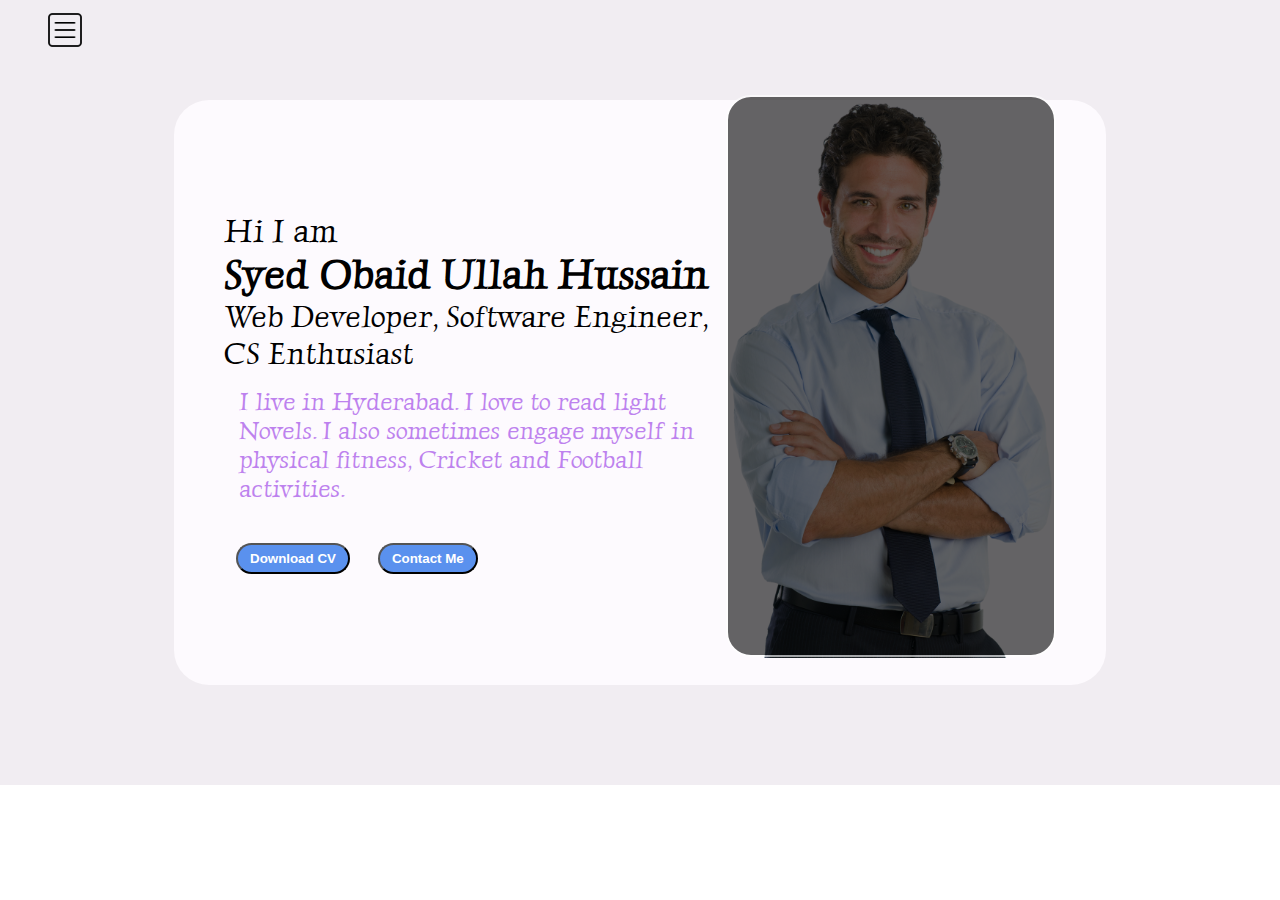
<file: index.html>
<!DOCTYPE html>
<html lang="en">
<head>
    <meta charset="UTF-8">
    <meta http-equiv="X-UA-Compatible" content="IE=edge">
    <meta name="viewport" content="width=device-width, initial-scale=1.0">
    <title>Syed Obaid Ullah HussainPersonal Portpolio</title>
    <link rel="stylesheet" href="style.css">
</head>
<body>
    <div class="container">
        <div class="sidebar sidebar-go">
            <img class="logo" src="logo1.ico" alt="Obaid">
            <nav>
                <ul>
                    <li><a href="/"> Home </a></li>
                    <li><a href="/intro.html"> My Intro </a></li>
                    <li><a href="/projects.html"> Projects </a></li>
                    <li><a href="/Contact.html"> Contact </a></li>
                    <li><a href="/blogs.html"> Blogs </a></li>
                </ul>
            </nav>
        </div>
        <div class="main">
            <div class="hamburger">
                <img class="ham" src="menu.png" alt="Menu" srcset="" width="40">
                <img class="cross" src="xicon.png" alt="closeMenu" srcset="" width="40">
            </div>
            <div class="infoContainer">
                <div class="devInfo">
                    <div class="hello">Hi I am</div>
                    <div class="name">Syed Obaid Ullah Hussain</div>
                    <div class="about">Web Developer, Software Engineer, CS Enthusiast</div>
                    <div class="desc">I live in Hyderabad. I love to read light Novels. I also sometimes engage myself in physical fitness, Cricket and Football activities. </div>
                    <div class="buttons">
                        <button class="btn">Download CV</button>
                        <button class="btn">Contact Me</button>
                    </div>
                </div>
                <div class="devPic">
                    <img src="dev2.png" alt="Developer">
                    <div id="picBack"></div>
                </div>
            </div>
        </div>
    </div>
        <script src="index.js"></script>
</body>
</html>
</file>
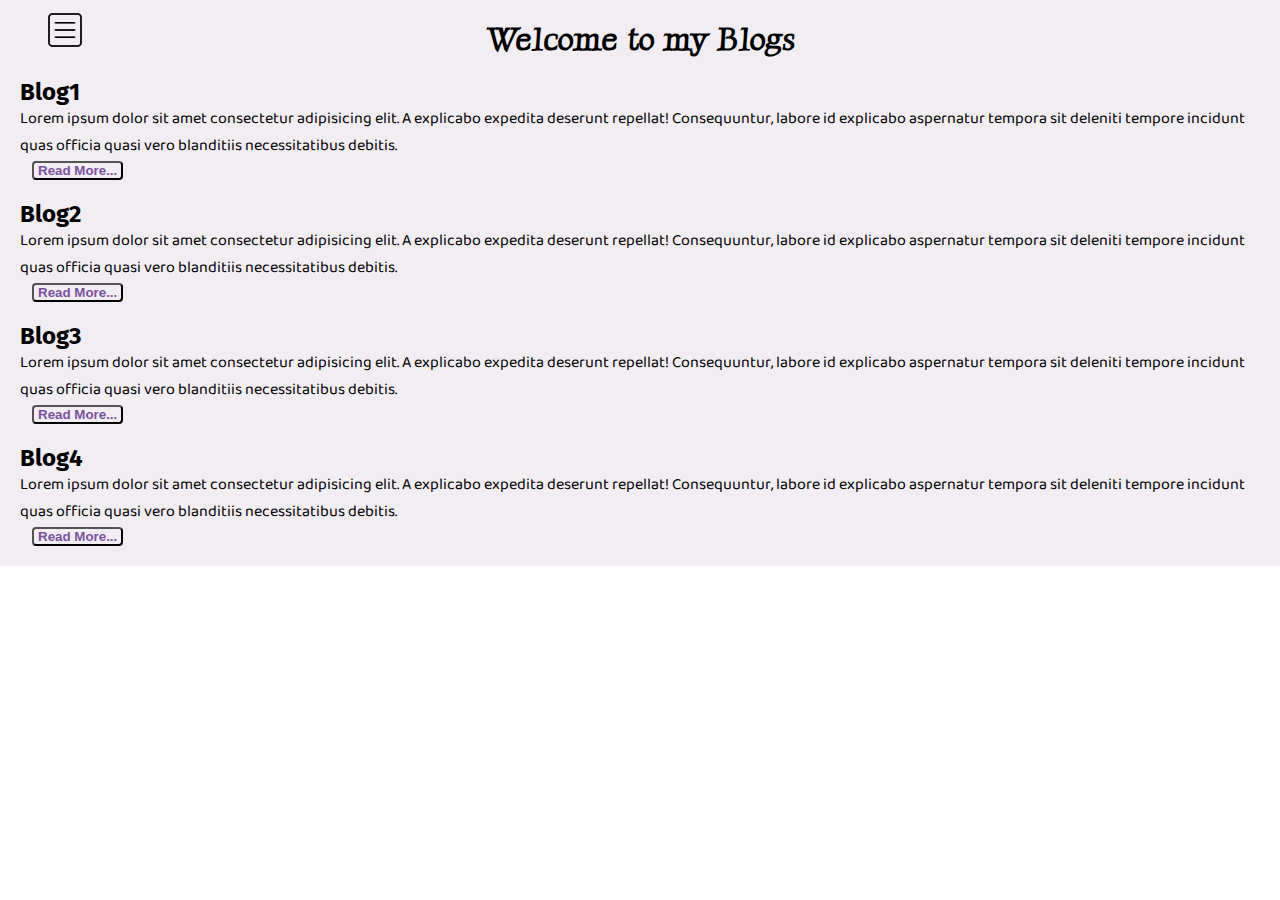
<file: blogs.html>
<!DOCTYPE html>
<html lang="en">

<head>
    <meta charset="UTF-8">
    <meta http-equiv="X-UA-Compatible" content="IE=edge">
    <meta name="viewport" content="width=device-width, initial-scale=1.0">
    <title>Syed Obaid Ullah HussainPersonal Portpolio</title>
    <link rel="stylesheet" href="style.css">
</head>

<body>
    <div class="container">
        <div class="sidebar sidebar-go">
            <img src="logo.ico" alt="Obaid">
            <nav>
                <ul>
                    <li><a href="/index.html"> Home </a></li>
                    <li><a href="/intro.html"> My Intro </a></li>
                    <li><a href="/projects.html"> Projects </a></li>
                    <li><a href="/Contact.html"> Contact </a></li>
                    <li><a href="/"> Blogs </a></li>
                </ul>
            </nav>
        </div>
        <div class="main" style=" height:auto;">
            <div class="hamburger">
                <img class="ham" src="menu.png" alt="Menu" srcset="" width="40">
                <img class="cross" src="xicon.png" alt="closeMenu" srcset="" width="40">
            </div>
            <div class="blogContainer">
                <h1>Welcome to my Blogs</h1>
                <div class="blogItem">
                    <h2>Blog1</h2>
                    <p>Lorem ipsum dolor sit amet consectetur adipisicing elit. A explicabo expedita deserunt repellat!
                        Consequuntur, labore id explicabo aspernatur tempora sit deleniti tempore incidunt quas officia
                        quasi vero blanditiis necessitatibus debitis.</p>
                    <button class="btn bt-sm">Read More...</button>
                </div>
                <div class="blogItem">
                    <h2>Blog2</h2>
                    <p>Lorem ipsum dolor sit amet consectetur adipisicing elit. A explicabo expedita deserunt repellat!
                        Consequuntur, labore id explicabo aspernatur tempora sit deleniti tempore incidunt quas officia
                        quasi vero blanditiis necessitatibus debitis.</p>
                    <button class="btn bt-sm">Read More...</button>
                </div>
                <div class="blogItem">
                    <h2>Blog3</h2>
                    <p>Lorem ipsum dolor sit amet consectetur adipisicing elit. A explicabo expedita deserunt repellat!
                        Consequuntur, labore id explicabo aspernatur tempora sit deleniti tempore incidunt quas officia
                        quasi vero blanditiis necessitatibus debitis.</p>
                    <button class="btn bt-sm">Read More...</button>
                </div>
                <div class="blogItem">
                    <h2>Blog4</h2>
                    <p>Lorem ipsum dolor sit amet consectetur adipisicing elit. A explicabo expedita deserunt repellat!
                        Consequuntur, labore id explicabo aspernatur tempora sit deleniti tempore incidunt quas officia
                        quasi vero blanditiis necessitatibus debitis.</p>
                    <button class="btn bt-sm">Read More...</button>
                </div>
            </div>
        </div>
    </div>
    <script src="index.js"></script>
</body>

</html>
</file>
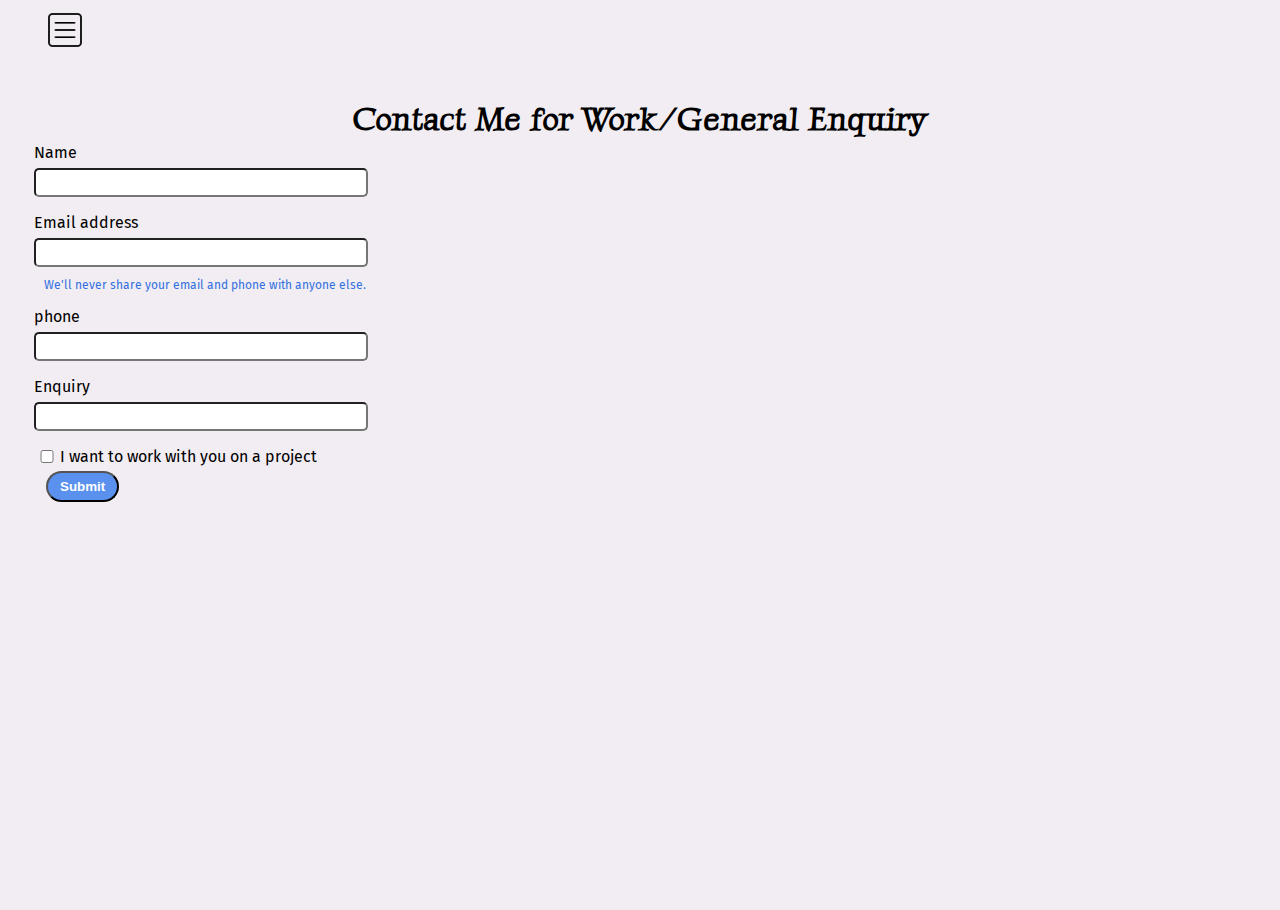
<file: Contact.html>
<!DOCTYPE html>
<html lang="en">
<head>
    <meta charset="UTF-8">
    <meta http-equiv="X-UA-Compatible" content="IE=edge">
    <meta name="viewport" content="width=device-width, initial-scale=1.0">
    <title>Syed Obaid Ullah HussainPersonal Portpolio</title>
    <link rel="stylesheet" href="style.css">
</head>
<body>
    <div class="container">
        <div class="sidebar sidebar-go">
            <img src="logo.ico" alt="Obaid">
            <nav>
                <ul>
                    <li><a href="/index.html"> Home </a></li>
                    <li><a href="/intro.html"> My Intro </a></li>
                    <li><a href="/projects.html"> Projects </a></li>
                    <li><a href="/"> Contact </a></li>
                    <li><a href="/blogs.html"> Blogs </a></li>
                </ul>
            </nav>
        </div>
        <div class="main" style="height: 100%; ">
            <div class="hamburger">
                <img class="ham" src="menu.png" alt="Menu" srcset="" width="40">
                <img class="cross" src="xicon.png" alt="closeMenu" srcset="" width="40">
            </div>
            <div class="contactForm">
            <h1>Contact Me for Work/General Enquiry</h1>
                <form>
                    <div class="mb-3">
                        <label for="name" class="form-label"> Name</label>
                        <input type="text" class="form-control" id="name" aria-describedby="emailHelp">
                    </div>
                    <div class="mb-3">
                        <label for="email" class="form-label">Email address</label>
                        <input type="email" class="form-control" id="email" aria-describedby="emailHelp">
                        <div id="emailHelp" class="form-text">We'll never share your email and phone with anyone else.</div>
                    </div>
                    <div class="mb-3">
                        <label for="phone" class="form-label">phone</label>
                        <input type="tel" class="form-control" id="phone">
                    </div>
                    <div class="mb-3">
                        <label for="enquiry" class="form-label">Enquiry</label>
                        <input type="text" class="form-control" id="enquiry">
                    </div>
                    <div class="mb-3" id="form-check">
                        <input type="checkbox" class="form-check-input" id="isClient">
                        <label class="form-check-label" for="isClient">I want to work with you on a project</label>
                    </div>
                        <button type="submit" class="btn">Submit</button>
                </form>
            </div>
        </div>
    </div>
    <script src="index.js"></script>
</body>
</html>
</file>
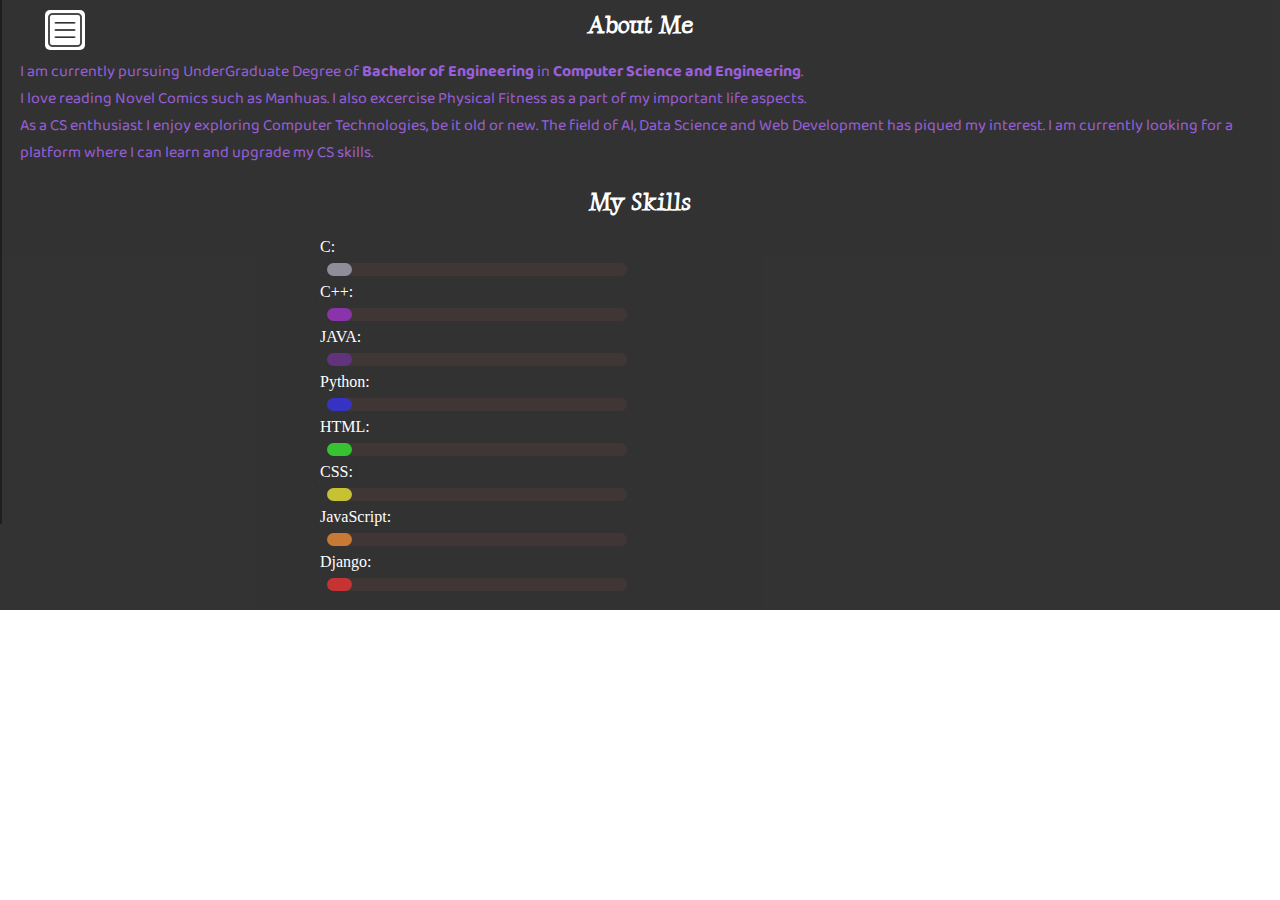
<file: intro.html>
<!DOCTYPE html>
<html lang="en">

<head>
    <meta charset="UTF-8">
    <meta http-equiv="X-UA-Compatible" content="IE=edge">
    <meta name="viewport" content="width=device-width, initial-scale=1.0">
    <title>Syed Obaid Ullah HussainPersonal Portpolio</title>
    <link rel="stylesheet" href="style.css">
</head>

<body>
    <div class="container">
        <div class="sidebar sidebar-go">
            <img src="logo.ico" alt="Obaid">
            <nav>
                <ul>
                    <li><a href="/index.html"> Home </a></li>
                    <li><a href="/"> My Intro </a></li>
                    <li><a href="/projects.html"> Projects </a></li>
                    <li><a href="/Contact.html"> Contact </a></li>
                    <li><a href="/blogs.html"> Blogs </a></li>
                </ul>
            </nav>
        </div>
        <div class="main bl-bk">
            <div class="hamburger">
                <img class="ham" style="background-color: white; border-radius: 5px;" src="menu.png" alt="Menu" srcset="" width="40">
                <img class="cross" src="xicon.png" alt="closeMenu" srcset="" width="40">
            </div>
            <div class="intro" >
                <h2>About Me</h2>
                <p>I am currently pursuing UnderGraduate Degree of <strong>Bachelor of Engineering</strong> in <strong>Computer Science and
                    Engineering</strong>. <br> I love reading Novel Comics such as Manhuas. I also excercise Physical Fitness as a part of my important life aspects.<br> As a CS enthusiast I enjoy exploring
                    Computer Technologies, be it old or new. The field of AI, Data Science and Web Development has
                    piqued my interest. I am currently looking for a platform where I can learn and upgrade my CS skills.
                </p>
                <div class="mySkills"></div>
                <h2>My Skills</h2>
                <div class="skillContainer">
                    C: <div class="skill">
                        <div class="box" id="c"></div>
                    </div>
                    C++: <div class="skill">
                        <div class="box" id="cpp"></div>
                    </div>
                    JAVA: <div class="skill">
                        <div class="box" id="java"></div>
                    </div>
                    Python: <div class="skill">
                        <div class="box" id="py"></div>
                    </div>
                    HTML: <div class="skill">
                        <div class="box" id="html"></div>
                    </div>
                    CSS: <div class="skill">
                        <div class="box" id="css"></div>
                    </div>
                    JavaScript: <div class="skill">
                        <div class="box" id="js"></div>
                    </div>
                    Django: <div class="skill">
                        <div class="box" id="django"></div>
                    </div>

                </div>
            </div>


        </div>

    </div>
    <script src="index.js"></script>
</body>

</html>
</file>
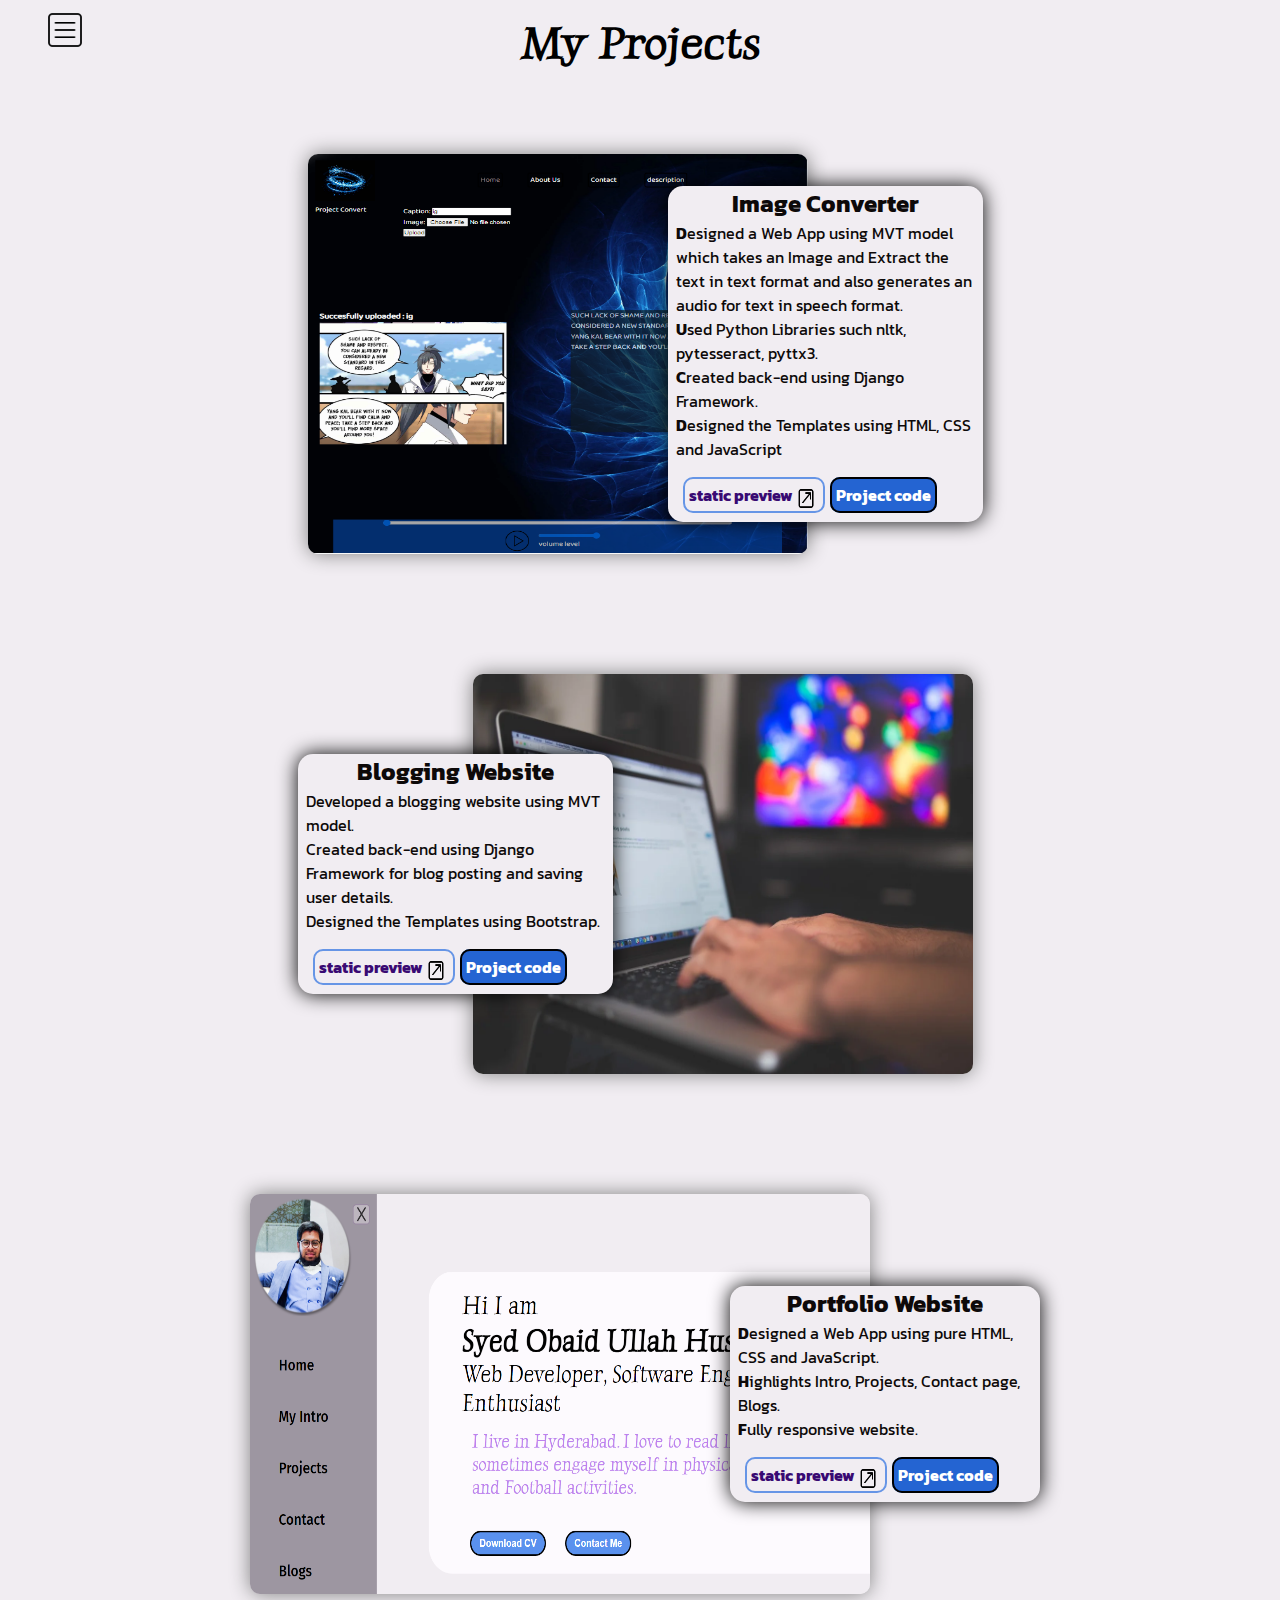
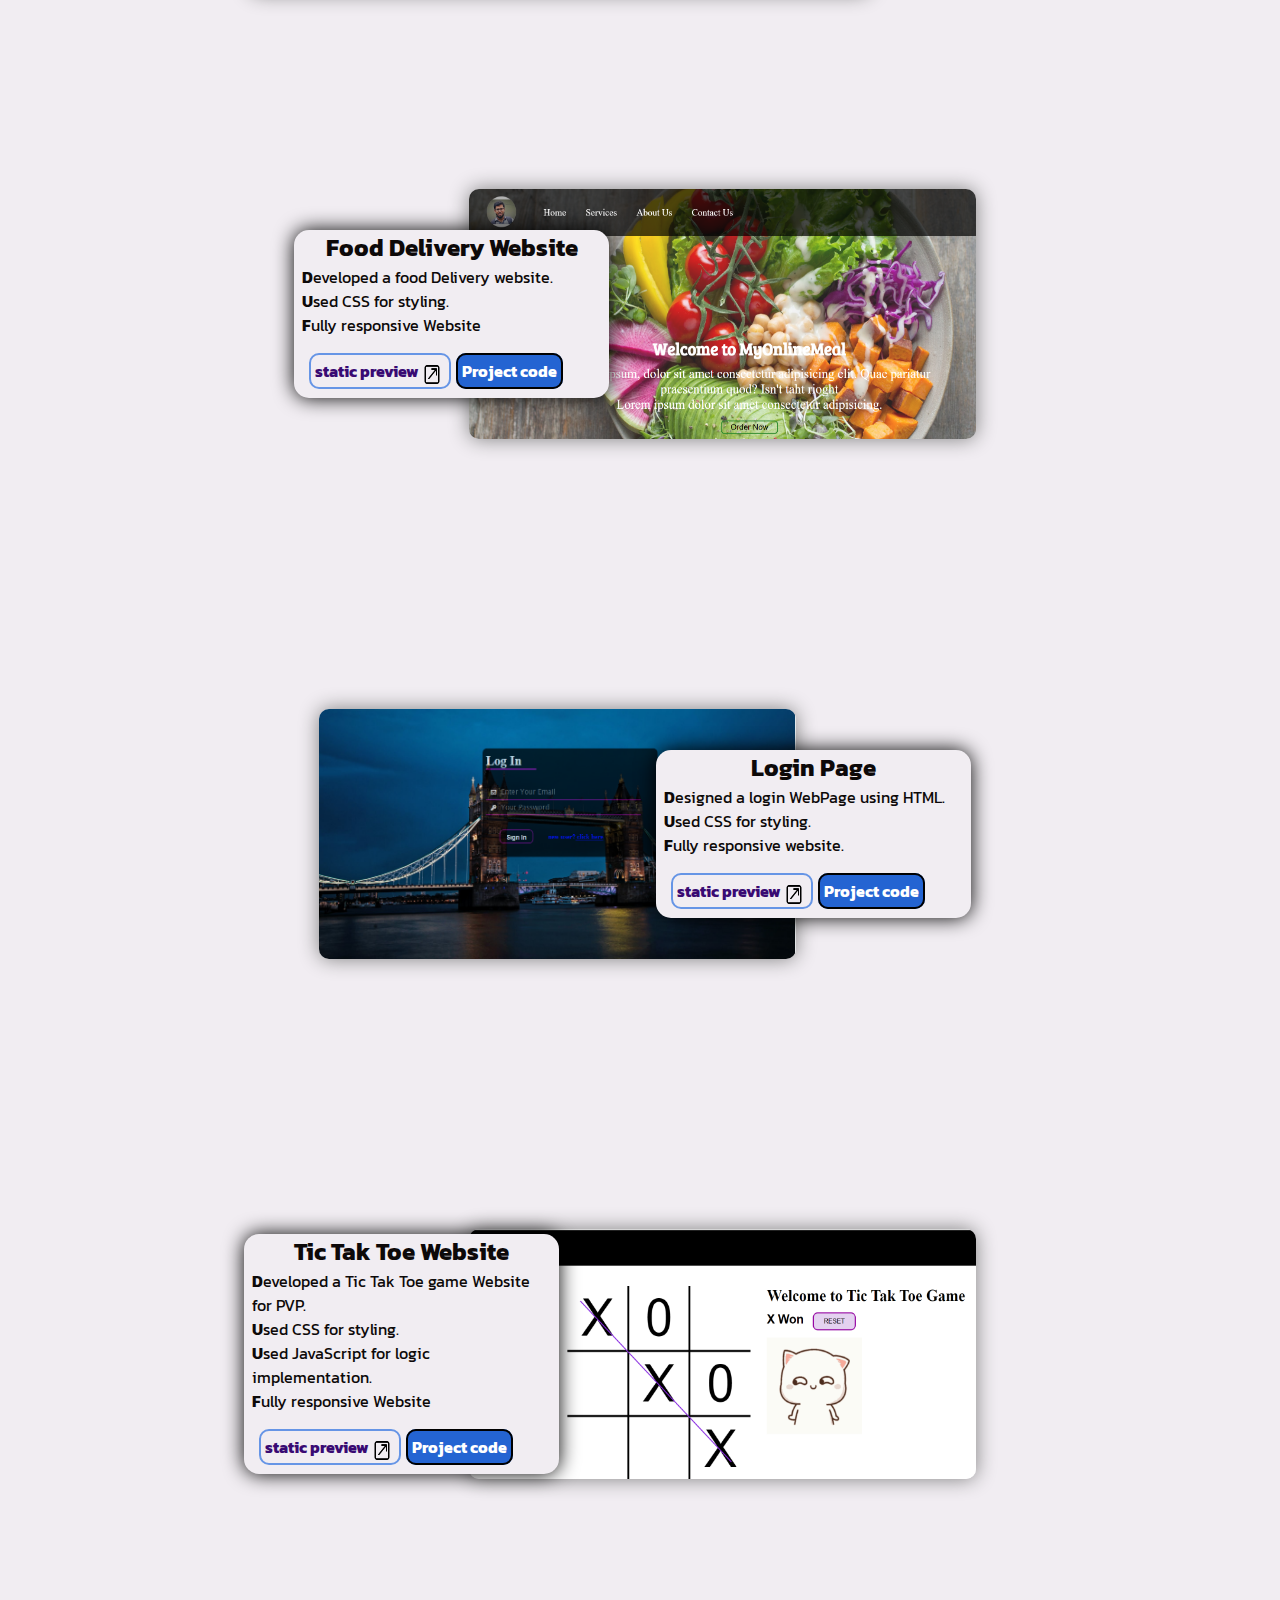
<file: projects.html>
<!DOCTYPE html>
<html lang="en">

<head>
    <meta charset="UTF-8">
    <meta http-equiv="X-UA-Compatible" content="IE=edge">
    <meta name="viewport" content="width=device-width, initial-scale=1.0">
    <title>Syed Obaid Ullah HussainPersonal Portpolio</title>
    <link rel="stylesheet" href="style.css">
</head>

<body>
    <div class="container">
        <div class="sidebar sidebar-go">
            <img src="logo.ico" alt="Obaid">
            <nav>
                <ul>
                    <li><a href="/index.html"> Home </a></li>
                    <li><a href="/intro.html"> My Intro </a></li>
                    <li><a href="/"> Projects </a></li>
                    <li><a href="/Contact.html"> Contact </a></li>
                    <li><a href="/blogs.html"> Blogs </a></li>
                </ul>
            </nav>
        </div>
        <div class="main" style=" position: relative;">
            <div class="hamburger">
                <img class="ham" src="menu.png" alt="Menu" srcset="" width="40">
                <img class="cross" src="xicon.png" alt="closeMenu" srcset="" width="40">
            </div>
            <h1 class="projects">My Projects</h1>
            <div class="pr-boxes">
                <div class="pr-box">
                    <img class="pr-img " src="/imgconv.PNG" alt="">
                    <div class="pr-tx-box right">
                        <h2>Image Converter </h2>
                        <ul>
                            <li> <b>D</b>esigned a Web App using MVT model which takes an Image
                                and Extract the text in text format and also generates an audio for text in speech
                                format.</li>
                            <li> <b>U</b>sed Python Libraries such nltk, pytesseract, pyttx3.</li>
                            <li><b>C</b>reated back-end using Django Framework.</li>
                            <li><b>D</b>esigned the Templates using HTML, CSS and JavaScript</li>
                            <div class="pr-btns">
                                <a href="#" class="btn-outline"> <span class="st-btn"> static preview
                                        <img class="linking" src="/linking.png" alt="">
                                    </span></a>
                                <a href="#" class=" primary-btn">Project code</a>
                            </div>
                        </ul>
                    </div>
                    <!-- <p>Django, HTML, CSS, JavaScript, Bootstrap </p> -->
                </div>
                <div class="pr-box">
                    <img class="pr-img " src="/blog.webp" alt="">
                    <div class="pr-tx-box left">
                        <h2>Blogging Website</h2>
                        <ul>
                            <li>Developed a blogging website using MVT model. </li>
                            <li>Created back-end using Django Framework for blog posting and
                                saving user details.</li>
                            <li>Designed the Templates using Bootstrap.</li>
                            <div class="pr-btns">
                                <a href="#" class="btn-outline"> <span class="st-btn"> static preview
                                        <img class="linking" src="/linking.png" alt="">
                                    </span></a>
                                <a href="#" class=" primary-btn">Project code</a>
                            </div>
                        </ul>
                    </div>
                    <!-- <p>Django, HTML, CSS, JavaScript, Bootstrap </p> -->
                </div>
                <div class="pr-box">
                    <img class="pr-img " src="/prt1.PNG" style="width: 100%;" alt="">
                    <div class="pr-tx-box right" style="width: 400px;">
                        <h2>Portfolio Website</h2>
                        <ul>
                            <li> <b>D</b>esigned a Web App using pure HTML, CSS and JavaScript.</li>
                            <li> <b>H</b>ighlights Intro, Projects, Contact page, Blogs.</li>
                            <li><b>F</b>ully responsive website.</li>
                            <div class="pr-btns">
                                <a href="#" class="btn-outline"> <span class="st-btn"> static preview
                                        <img class="linking" src="/linking.png" alt="">
                                    </span></a>
                                <a href="#" class=" primary-btn">Project code</a>
                            </div>
                        </ul>
                    </div>
                    <!-- <p>Django, HTML, CSS, JavaScript, Bootstrap </p> -->
                </div>
                <div class="pr-box">
                    <img class="pr-img " src="/fooddel.PNG" style="width:70%; height: 50%; " alt="">
                    <div class="pr-tx-box left">
                        <h2>Food Delivery Website</h2>
                        <ul>
                            <li><b>D</b>eveloped a food Delivery website.</li>
                            <li><b>U</b>sed CSS for styling.</li>
                            <li> <b>F</b>ully responsive Website</li>
                            <div class="pr-btns">
                                <a href="#" class="btn-outline"> <span class="st-btn"> static preview
                                        <img class="linking" src="/linking.png" alt="">
                                    </span></a>
                                <a href="#" class=" primary-btn">Project code</a>
                            </div>
                        </ul>
                    </div>
                    <!-- <p>Django, HTML, CSS, JavaScript, Bootstrap </p> -->
                </div>
                <div class="pr-box">
                    <img class="pr-img " src="/login.PNG" style="width: 70%; height: 50%;" alt="">
                    <div class="pr-tx-box right">
                        <h2>Login Page</h2>
                        <ul>
                            <li> <b>D</b>esigned a login WebPage using HTML.</li>
                            <li> <b>U</b>sed CSS for styling.</li>
                            <li><b>F</b>ully responsive website.</li>
                            <div class="pr-btns">
                                <a href="#" class="btn-outline"> <span class="st-btn"> static preview
                                        <img class="linking" src="/linking.png" alt="">
                                    </span></a>
                                <a href="#" class=" primary-btn">Project code</a>
                            </div>
                        </ul>
                    </div>
                    <!-- <p>Django, HTML, CSS, JavaScript, Bootstrap </p> -->
                </div>
                <div class="pr-box">
                    <img class="pr-img " src="/tic.PNG" style="width: 70%; height: 50%;" alt="">
                    <div class="pr-tx-box left" style="right: 50px;">
                        <h2>Tic Tak Toe Website</h2>
                        <ul>
                            <li><b>D</b>eveloped a Tic Tak Toe game Website for PVP.</li>
                            <li><b>U</b>sed CSS for styling.</li>
                            <li><b>U</b>sed JavaScript for logic implementation.</li>
                            <li> <b>F</b>ully responsive Website</li>
                            <div class="pr-btns">
                                <a href="#" class="btn-outline"> <span class="st-btn"> static preview
                                        <img class="linking" src="/linking.png" alt="">
                                    </span></a>
                                <a href="#" class=" primary-btn">Project code</a>
                            </div>
                        </ul>
                    </div>
                    <!-- <p>Django, HTML, CSS, JavaScript, Bootstrap </p> -->
                </div>
            </div>
        </div>
    </div>
    <script src="index.js"></script>
</body>

</html>
</file>
<file: style.css>
@import url('https://fonts.googleapis.com/css2?family=Acme&family=Kanit&family=Kdam+Thmor+Pro&family=Heebo:wght@300&family=Arvo&family=Baloo+Bhai+2&family=Baloo+Bhaijaan+2&family=Bree+Serif&family=Comforter+Brush&family=Fira+Sans:ital,wght@0,500;1,400&family=Fjalla+One&family=Lobster&family=Luxurious+Roman&family=Permanent+Marker&family=Source+Code+Pro:ital@1&display=swap');
*{
    margin: 0;
    padding: 0;
}
.container{
    display: flex;
}
.sidebar{
    background: rgb(157, 150, 161);
    transition: transform 0.3s ease-in;

}
.sidebar nav{
    width: 15vw;
}
.sidebar nav ul{
    padding: 20px 45px;
}
.sidebar img{
    width: 150px;
    cursor: pointer;
    padding: 5px;
    /* border: 2px solid red; */
}
/* .logo{
    float: left;
    width: 250px;
} */
.sidebar nav li{
    list-style: none;
    font-size: 20px;
    padding: 20px 0px;
}
.sidebar nav li a{
    font-family: 'Fira Sans', sans-serif;
    text-decoration: none;
    color: black;
}
.sidebar nav li a:hover{
    text-decoration: underline;
    color: black;
}

.main{
    background: rgb(241 237 242);
    width: 100vw;
    /* height: 110vh; */
    position: relative;
}
.infoContainer{
    background: rgb(253 250 254);
    height: 65vh;
    width: 65vw;
    margin: 100px auto;
    padding: 0px 50px;
    display: flex;
    justify-content: space-around;
    border-radius: 35px;
}
.devInfo{
    font-family: 'Luxurious Roman', cursive;
    display: flex;
    justify-content: center;
    flex-direction: column;
    font-size: 16px;
}
.hello{
    font-size: 2em;
}
.name{
    font-size: 2.5em;
    font-weight: bold;
}
.about{
    font-size: 1.9em;
}
.desc{
    margin: 15px;
    font-size: 1.5em;
    color: rgb(189, 130, 238);
}
.devPic img{
    height: 62vh;
    z-index: -1;
    /* width: 19vw; */
    /* opacity: 0.7; */
    /* background: black; */
}
#picBack{
    border-radius: 25px;
    background: black;
    border: 2px solid white;
    height: 62vh;
    /* width: 19vw; */
    position: relative;
    opacity: .6;
    bottom: 63vh;
}
.buttons{
    margin-top: 25px;
    text-decoration: none;
}
.btn{
    padding: 6px 12px;
    margin: 0px 12px;
    border-radius: 16px;
    /* border: 2px solid black; */
    background: rgb(90 145 238);
    font-weight: bold;
    color: white;
}
.btn:hover{
    color: rgb(90 145 238);
    background: white;
}
.pr-btns{
    margin: 15px 15px;
    /* margin-top: 70px; */
    text-decoration: none;
}
.primary-btn{
    padding: 4px 4px;
    margin: 5px;
    border-radius: 10px;
    border: 2px solid black;
    background: rgb(36, 100, 210);
    font-weight: bold;
    color: white;
    text-decoration: none;
}
.btn-outline{
    padding: 4px 4px;
    /* margin: 5px; */
    border-radius: 10px;
    border: 2px solid rgb(102, 149, 230);
    background: none;
    font-weight: bold;
    color: rgb(57 10 115);
    text-decoration: none;
}
/* Contact Page */
.contactForm{
    padding: 0 34px;
    padding-top: 100px;
    font-family: 'Fira Sans', sans-serif;
    height: 90vh;
}
.contactForm h1{
    font-family: 'Luxurious Roman', cursive;
    text-align: center;
}
.contactForm form div{
    padding: 5px 0px;
    display: flex;
    flex-direction: column;
}
.contactForm form div input{
    width: 25vw;
    border-radius: 5px;
    padding: 5px;
    margin: 6px 0px;
}
#form-check{
    display: flex;
    flex-direction: row;
}
#form-check input{
    width: 26px;
    margin: 3px 0px;
}
#emailHelp{
    font-size: 12px;
    color: #3370e0;
    margin: 0px 10px;
}
/* Blog Page */
.blogContainer h1{
    font-family: 'Luxurious Roman', cursive;
    text-align: center;
    margin: 20px;
}
.blogItem{
    margin: 20px;
    font-family: 'Fira Sans', sans-serif;
}
.blogItem p{
    font-family: 'Baloo Bhaijaan 2', cursive;
}
.bt-sm{
    padding: 0px 4px;
    border-radius: 4px;
    background: none;
    color: #7952a3;
}

/* Intro Page */
.intro h2{
    font-family: 'Luxurious Roman', cursive;
    margin: 10px;
    text-align: center;
}
.intro p{
    font-family: 'Baloo Bhaijaan 2', cursive;
    margin: 20px;
    color: #8138d1;
}
.skillContainer{
    padding: 12px;
    width: 50%;
    margin: auto;
}
.skill{
    border-radius: 10px;
    width: 300px;
    height: 13px;
    background: rgb(17, 5, 5);
    /* opacity: 1; */
    margin: 7px;
}
.box{
    background-color: rgb(240, 240, 248);
    width: 25px;
    height: 13px;
    border-radius: 9px;
    opacity: .7;
    animation-duration: 2s;
    animation-timing-function: ease-in-out;
    animation-delay: .3s;
    animation-iteration-count: 1;
    animation-fill-mode: forwards;
}
#cpp{
    background-color: #9400D3;
    animation-name: cpp;
}
@keyframes cpp{
    from{
        width: 25px;
    }
    to{
        width: 180px;
    }
}
#java{
    background-color: #4B0082;
    animation-name: java;
}
@keyframes java{
    from{
        width: 25px;
    }
    to{
        width: 190px;
    }
}
#js{
    background-color: #FF7F00;
    animation-name: js;
}
@keyframes js{
    from{
        width: 25px;
    }
    to{
        width: 180px;
    }
}
#py{
    background-color: #0000FF;
    animation-name: py;
}
@keyframes py{
    from{
        width: 25px;
    }
    to{
        width: 180px;
    }
}
#html{
    background-color: #00FF00;
    animation-name: html;
}
@keyframes html{
    from{
        width: 25px;
    }
    to{
        width: 250px;
    }
}
#css{
    background-color: #FFFF00;
    animation-name: css;
}
@keyframes css{
    from{
        width: 25px;
    }
    to{
        width: 210px;
    }
}
#django{
    background-color: #FF0000;  
    animation-name: d;
}
@keyframes d{
    from{
        width: 25px;
    }
    to{
        width: 200px;
    }
}
#c{
    background-color: #9d9fb7;  
    animation-name: c;
}
@keyframes c{
    from{
        width: 25px;
    }
    to{
        width: 200px;
    }
}
.bl-bk{
    background: black;
    opacity: .8;
    color: white;
}
/* Hamburger */
.hamburger{
    position: absolute;
    top: 10px;
    left: 35px;
    cursor: pointer;
}
.ham{
    position: absolute;
    left: 10px;
}
.sidebar-go{
    transform: translate(-190px, 0px);
    position: absolute;
}
.cross{
    position: absolute;
    top: 6px;
    right: 45px;
    width: 23px;
    height: 22px;
    border: 1.5px solid #9b87a5;
    border-radius: 5px;
    background: #ccc5cd;
    opacity: 0.7;
}

.projects{
    display: flex;
    margin-top: 15px;
    justify-content: space-around;
    font-size: 45px;
    font-family: 'Luxurious Roman', cursive;
}

.pr-boxes{
    /* background: rgb(229 200 255); */
    background: rgb(241 237 242);
    /* height: 80%; */
    /* width: 80%; */
    position: relative;
    margin: 25px 50px;
    /* opacity: .5; */
    border-radius: 10px;
    display: flex;
    flex-wrap: wrap;
    justify-content: space-evenly;
    align-items: center;
}
.pr-box{
    height: 500px;
    max-width: 800px;
    /* border: 2px solid black; */
    margin: 10px;
    border-radius: 15px;
    display: flex;
    justify-content: center;
    align-items: center;
    /* flex-wrap: wrap; */
}
.pr-boxes .pr-box:nth-child(even){
    flex-direction: row-reverse;
}
.pr-box .pr-img{
    height: 400px;
    width: 500px;
    border-radius: 10px;
    margin: 10px;
    box-shadow: 0 0 20px gray;
    overflow: hidden;
    /* position: relative; */
    transition: 0.3s ease transform;
}
.pr-img:hover{
    transform: scale(1.1);
    /* z-index: 1; */
}
.pr-tx-box{
    z-index: 1;
    /* height: 300px; */
    width: 315px;
    position: relative;
    /* background-color: var(--body -bg); */
    background: rgb(241 237 242);
    border-radius: 15px;
    color: rgb(13, 9, 9);
    /* font-family: 'Kdam Thmor Pro', sans-serif; */
    /* font-family: 'Heebo', sans-serif; */
    font-family: 'Kanit', sans-serif;
    box-shadow: 0 0 20px black;
}
.right{
    margin-left: -150px;
}
.left{
    margin-right: -150px;
}
.linking{
    position: relative;
    top: 10px;
    height: 25px;
    width: 20px;
}
.pr-tx-box ul li{
    margin: auto 8px;
    list-style-type: none;
    
}
.pr-box h2{
    text-align: center;
}


/* Responsiveness */
@media (max-width: 970px) {
    *{
        text-align: center;
    }
    .main{ 
        /* height: 110vh; */
        height: 100%;
    }
    .devInfo{
        font-size: 10px;
    }
    /* .hello{
        font-size: 90%;
    }
    .name{
        font-size: 90%;
    }
    .about{
        font-size: 90%;
    }
    .desc{
        margin: 0px;
        font-size: 90%;
        color: rgb(189, 130, 238);
    } */
    .btn{
        padding: 0px 8px;
        margin: 0px 15px;
    }
    .buttons{
        display: flex;
    }
    .devPic{
        display: none;
    }
    .blogContainer{
        margin-top: 50px;
    }
    .contactForm form div{
        align-items: center;
    }
    #form-check{
        justify-content: center;
    }
    .pr-box{
        /* border: 2px solid black; */
        margin: 10px;
        border-radius: 15px;
        display: flex;
        flex-direction: column;
    }
    .pr-boxes .pr-box:nth-child(even){
        flex-direction: column;
    }
    .right{
        margin-top: -100px;
    }
    .left{
        margin-top: -100px;
    }
    .pr-box .pr-img{
        height: auto;
        width: 70%;
        border-radius: 10px;
        margin: 10px;
        box-shadow: 0 0 20px gray;
    }
    .pr-tx-box{
        height: auto;
        font-size: .8rem;
    }


}
@media (max-width:650px) {
    .pr-tx-box{
        width: 200px;
        position: relative;
        font-size: .7rem;
    }
    .btn-outline {
        height: 15px;
        font-size: 10px;
        display: flex;
        align-items: center;
        justify-content: space-evenly;
        /* width: 15px; */
    }
    
    .pr-btns{
        display: flex;
        flex-direction: column;
    }
    .st-btn{
        position: relative;
        margin-bottom: 15px;
    }

}
@media (max-width:430px) {
    .projects{
        margin-top: 3rem;
        font-size: 1.5rem;
    }
    .pr-box{
        flex-wrap: wrap;
    }
    .pr-box .pr-img{
        height: 40%;
        width: auto;
    }
}
</file>
